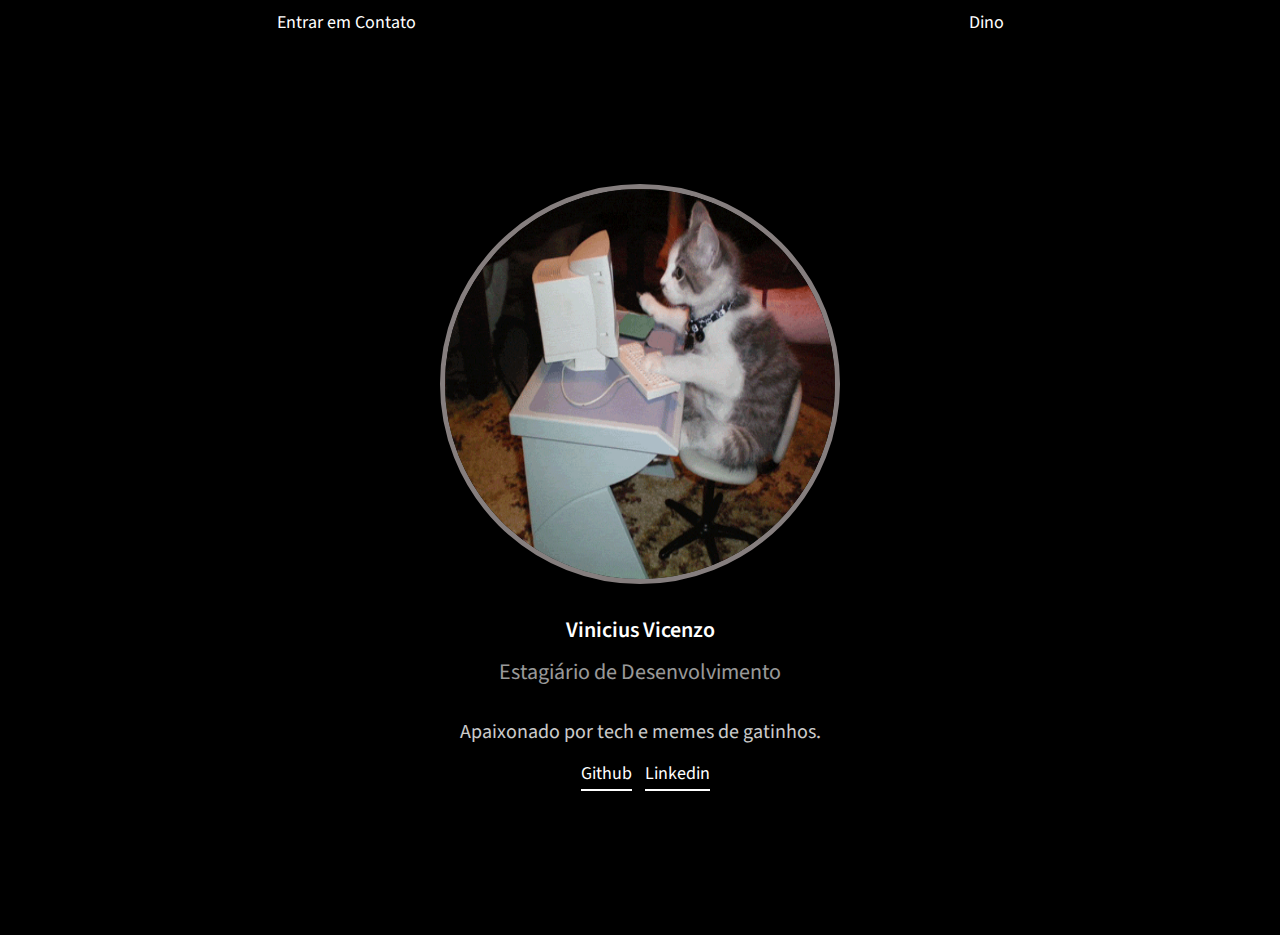
<file: index.html>
<!DOCTYPE html>
<html lang="en">
<head>
    <meta charset="UTF-8">
    <meta http-equiv="X-UA-Compatible" content="IE=edge">
    <meta name="viewport" content="width=device-width, initial-scale=1.0">
    <link href="https://fonts.googleapis.com/css?family=Source+Sans+Pro:400,600" rel="stylesheet">
    <link rel="stylesheet" href="styles.css" type="text/css">
    <title>DEV | Vinicius Vicenzo</title>
</head>
<body>
    <header class="menu-top">
        <a href="forms/index.html">Entrar em Contato</a>
        <a href="game/game.html">Dino</a>
    </header>
    <div id="container">
        <img src="images/Gato Online (Gif).gif" title="Vinicius" alt="Imagem de perfil">
        <h1>Vinicius Vicenzo</h1>
        <h2>Estagiário de Desenvolvimento</h2>
        <p>
            Apaixonado por tech e memes de gatinhos.
        </p>

        <div class="links">
            <a href="https://github.com/merlinsad" target="blank">Github</a>
            <a href="https://www.linkedin.com/in/vin%C3%ADcius-vicenzo-0420511b9/" target="blank">Linkedin</a>
        </div>
    </div>
</body>
</html>
</file>
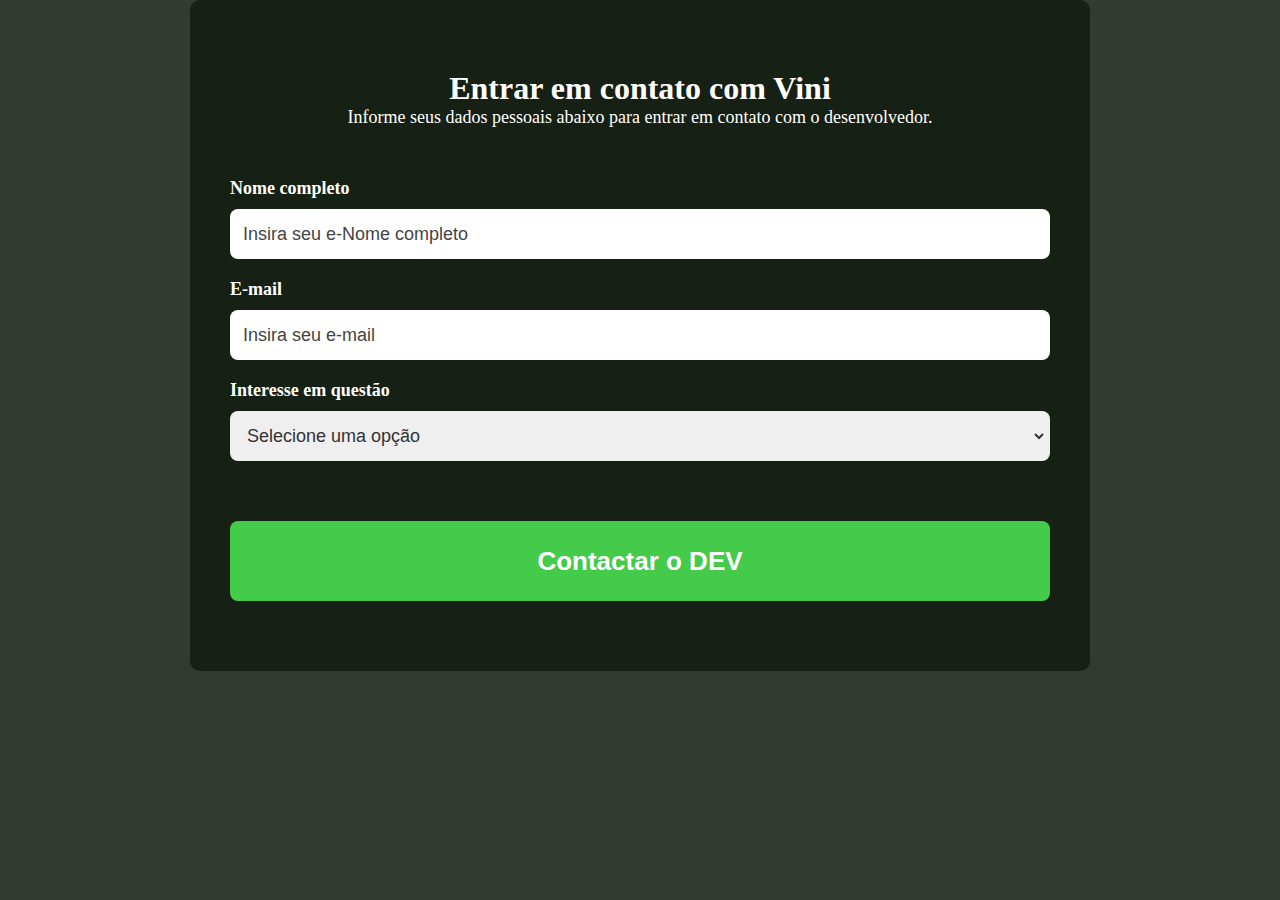
<file: forms/index.html>
<!DOCTYPE html>
<html lang="en">
<head>
    <meta charset="UTF-8">
    <meta http-equiv="X-UA-Compatible" content="IE=edge">
    <meta name="viewport" content="width=device-width, initial-scale=1.0">
    <link rel="stylesheet" href="styles.css">
    <link rel="preconnect" href="https://fonts.googleapis.com">
    <link rel="preconnect" href="https://fonts.gstatic.com" crossorigin>
    <script src="script.js" type="text/javascript"></script>
    <link href="https://fonts.googleapis.com/css2?family=Manrope:wght@400;500;700&family=Roboto:wght@400;700&display=swap" rel="stylesheet">
    <title>Formulário</title>
</head>
<body class="container">
    <main class="main-content">
        <form action="/" method="post" id="signup-form" class="form">
        <h2>Entrar em contato com Vini</h2>
        <p>Informe seus dados pessoais abaixo para entrar em contato com o desenvolvedor.</p>
        <label class="form-label" for="name">Nome completo</label>
        <input class="form-input" type="text" id="name" placeholder="Insira seu e-Nome completo">
        <label class="form-label" for="mail" >E-mail</label>
        <input class="form-input" type="text" id="mail" placeholder="Insira seu e-mail">
        <label class="form-label" for="">Interesse em questão</label>
        <select class="form-input" name="" id="area">
            <option value="" selected>Selecione uma opção</option>
            <option value="Projeto">Conversar sobre um projeto</option>
            <option value="Emprego">Vaga de emprego</option>
        </select>
        <button type="submit" class="form-button" onclick="teste()">Contactar o DEV</button>
        </form>
    </main>
</body>
</html>
</file>
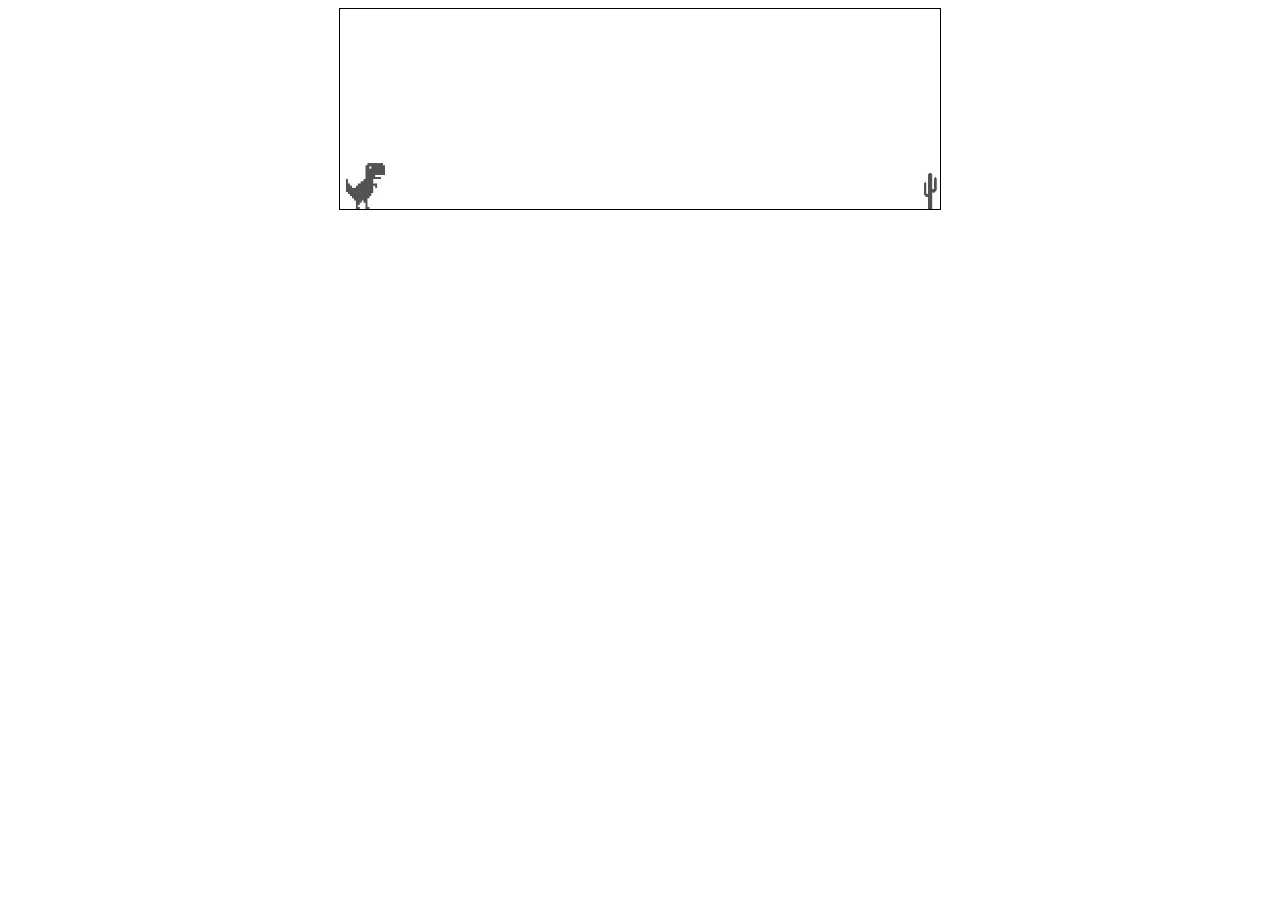
<file: game/game.html>
<!DOCTYPE html>
<html lang="en">
<head>
    <meta charset="UTF-8">
    <meta http-equiv="X-UA-Compatible" content="IE=edge">
    <meta name="viewport" content="width=device-width, initial-scale=1.0">
    <link href="styles.css" rel="stylesheet" type="text/css">
    <title>Document</title>
</head>
<body>
    <div class="game">
        <div id="dino">

        </div>
        <div id="cactus">
            
        </div>
    </div>

    <script src="script.js"></script>
</body>
</html>
</file>
<file: styles.css>
* {
    padding: 0;
    margin: 0;
    outline: 0;
    box-sizing: border-box;
}

body {
    background-color: rgb(0, 0, 0);
    color: rgb(255, 255, 255);
    font-family: "Source Sans Pro";
}

html, body, #container {
    height: 100%;
}

#container img {
    height: 400px;
}

#container {
    display: flex;
    flex-direction: column;
    justify-content: center;
    align-items: center;
    padding: 0 30px;
}

#container img {
    width: 400px;
    height: 400px;
    border-radius: 50%;
    border: 5px solid #857e7e;
}

#container h1 {
    font-size: 22px;
    font-weight: 600;
    margin-top: 30px;
}

#container h2 {
    font-size: 22px;
    font-weight: 400;
    margin-top: 10px;
    opacity: 0.6;
}

#container p {
    font-size: 20px;
    max-width: 500px;
    text-align: center;
    opacity: 0.8;
    margin-top: 30px;
}

#container .links {
    margin-top: 15px;
}

#container .links a {
    color: #fff;
    font-size: 18px;
    text-decoration: none;
    border-bottom: 2px solid #fff;
    padding-bottom: 3px;
    margin-left: 10px;
}

#container .links a:hover {
    transition: color 0.2s;
    color: #a3a3a3;
    border-color: #3d3d3d;
}

.menu-top a:hover {
    transition: color 0.2s;
    color: #a3a3a3;
    border-color: #3d3d3d;
}

.menu-top a{
    color: #fff;
    font-size: 18px;
    text-decoration: none;
}

.menu-top {
    padding-top: 10px;
    display: flex;
    justify-content: space-around;
    align-items: center;
}
</file>
<file: forms/styles.css>
* {
    margin: 0;
    padding: 0;
    box-sizing: border-box;
}

.container {
    background-color: #333b30;
}

button {
    cursor: pointer;
}
.header {
    padding: 10px;
}

.header > img {
    width: 150px;
    height: 66px;
}

.main-content{
    margin: 0 auto;
    max-width: 900px;
    border-radius: 10px;
    display: flex;
    flex-direction: column;
    background-color: #172014;
}

.form {
    display: flex;
    justify-content: space-between;
    flex-direction: column;
    padding: 70px 40px;
}

.form > h2 {
    font-size: 32px;
    color: white;
    text-align: center;
}

.form > p {
    color: #ffffff;
    font-size: 18px;
    text-align: center;
    margin-bottom: 50px;
}

.form-label {
    color: white;
    font-weight: 700;
    font-size: 18px;
}

.form-input {
    height: 50px;
    border-radius: 8px;
    border: 3px solid transparent;
    margin-bottom: 20px;
    margin-top: 10px;
    padding: 10px;
    font-size: 1.125rem;
    outline: none;
    color: #333;
}

.form-input::placeholder{
    color: #444;
}

.form-input:focus {
    border: 3px solid #64e275;
}

.form-button {
    height: 80px;
    border: 0;
    border-radius: 8px;
    background-color: #44cb4a;
    font-weight: 700;
    font-size: 1.625rem;
    color: white;
    margin-top: 40px;
    transition: 0.2s ease-in-out;
   }

.form-button::hover{
    background-color: #5c725d;
}

.footer {
    padding: 10px;
    background-color: #202020;
    color: white;
    text-align: center;
    font-size: 18px;
}

.container  img {
    border-radius: 50%;
    width: 69px;
    height: 69px;
}
</file>
<file: game/styles.css>
.game {
    width: 600px;
    height: 200px;
    border: 1px solid black;
    margin: auto;
}

#dino {
    width: 50px;
    height: 50px;
    background-image: url("imagens/trex.png");
    background-size: 50px 50px;
    position: relative;
    top: 150px;

}

.jump {
    animation: jump 0.3s linear;
}

@keyframes jump {
    0% {
        top: 150px;
    }

    30% {
        top: 130px;
    }

    50% {
        top: 80px;
    }

    80% {
        top: 130px;
    }

    100% {
        top: 150px;
    }
}

#cactus {
    width: 20px;
    height: 40px;
    background-image: url("imagens/cactus.png");
    background-size: 20px 40px;
    position: relative;
    top: 110px;
    left: 580px;

    animation: block 1.2s linear infinite;
}

@keyframes block {
    0% {
        left: 580px;
    }

    100% {
        left: -20px;
    }
}
</file>
